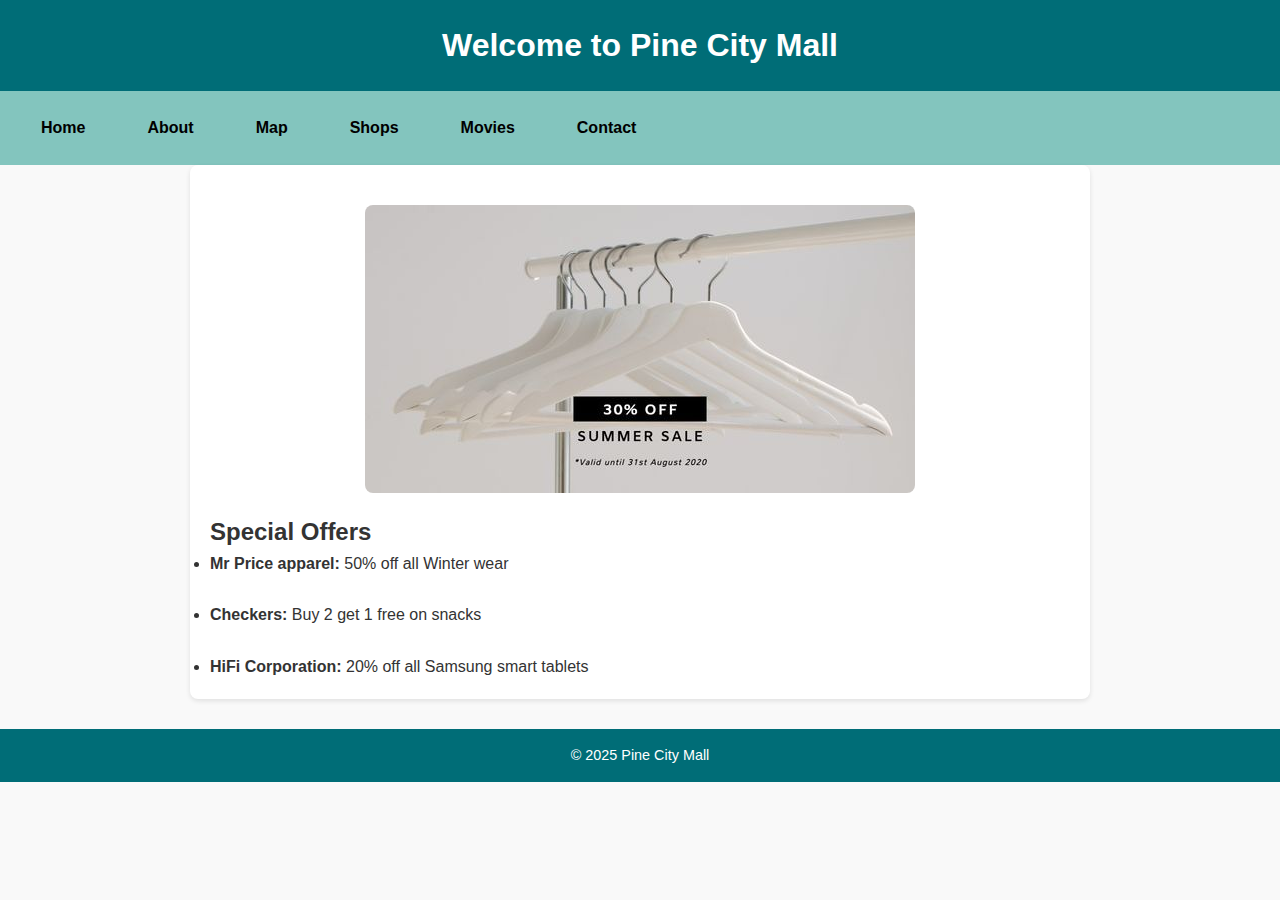
<file: index.html>
<!DOCTYPE html>
<html lang="en">
<head>
    <meta charset="UTF-8">
    <title>Pine City Mall - Home</title>
    <link rel="stylesheet" href="style.css">
</head>
<body>
    <header><h1>Welcome to Pine City Mall</h1></header>
    
    <nav>
        <a href="index.html">Home</a>
        <a href="about.html">About</a>
        <a href="map.html">Map</a>
        <a href="shops.html">Shops</a>
        <a href="movies.html">Movies</a>
        <a href="contact.html">Contact</a>
    </nav>
    
    <main>
        <div  id="main-menu-hanger-image">
            <img src="images/hangerforIndex.jpeg"/>
         </div>
        <h2>Special Offers</h2>
        <ul>
            <li><strong>Mr Price apparel:</strong> 50% off all Winter wear</li>
            <br>
            <li><strong>Checkers:</strong> Buy 2 get 1 free on snacks</li>
            <br>
            <li><strong>HiFi Corporation:</strong> 20% off all Samsung smart tablets</li>
        </ul>
    </main>
    <footer>&copy; 2025 Pine City Mall</footer>
</body>
</html>
</file>
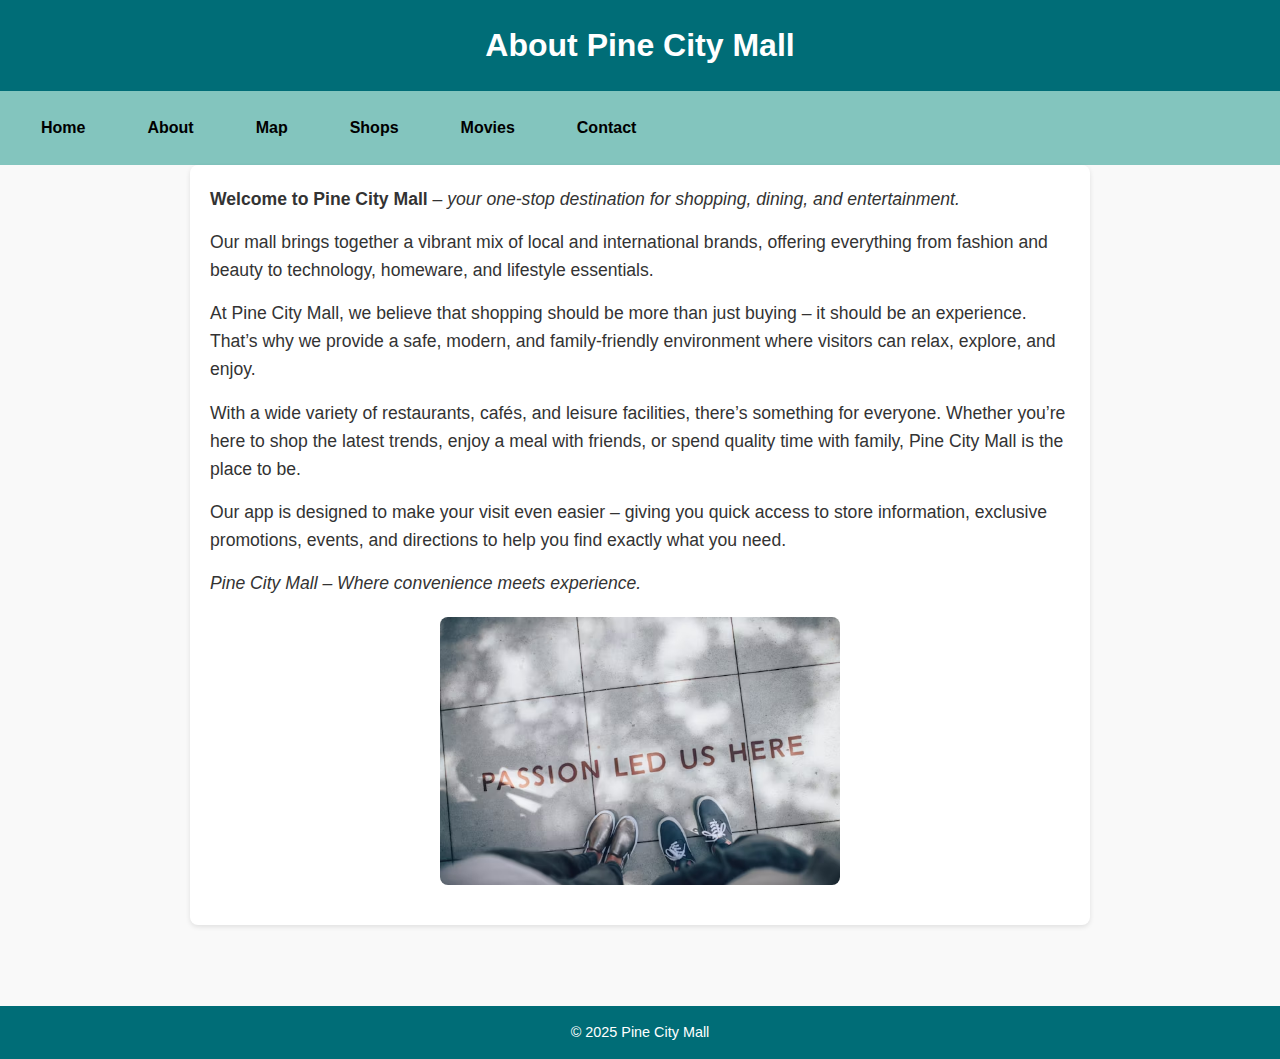
<file: about.html>
<!DOCTYPE html>
<html lang="en">
<head>
    <meta charset="UTF-8">
    <title>About Pine City Mall</title>
    <link rel="stylesheet" href="style.css">
</head>
<body>
    <header><h1>About Pine City Mall</h1></header>
    <nav>
        <a href="index.html">Home</a>
        <a href="about.html">About</a>
        <a href="map.html">Map</a>
        <a href="shops.html">Shops</a>
        <a href="movies.html">Movies</a>
        <a href="contact.html">Contact</a>
    </nav>
    <main>
        <p><b>Welcome to Pine City Mall</b> – <i>your one-stop destination for shopping, dining, and entertainment.</i></p>

        <p>Our mall brings together a vibrant mix of local and international brands, offering everything from fashion and beauty to technology, homeware, and lifestyle essentials.</p>

        <p>At Pine City Mall, we believe that shopping should be more than just buying – it should be an experience. That’s why we provide a safe, modern, and family-friendly environment where visitors can relax, explore, and enjoy.</p>

        <p>With a wide variety of restaurants, cafés, and leisure facilities, there’s something for everyone. Whether you’re here to shop the latest trends, enjoy a meal with friends, or spend quality time with family, Pine City Mall is the place to be.</p>

        <p>Our app is designed to make your visit even easier – giving you quick access to store information, exclusive promotions, events, and directions to help you find exactly what you need.</p>

        <p><em>Pine City Mall – Where convenience meets experience.</em></p>

        <img src="images/aboutUs.avif" alt="Mall interior" width="400">
    </main>
    <br><br>
    <footer>&copy; 2025 Pine City Mall</footer>
</body>
</html>
</file>
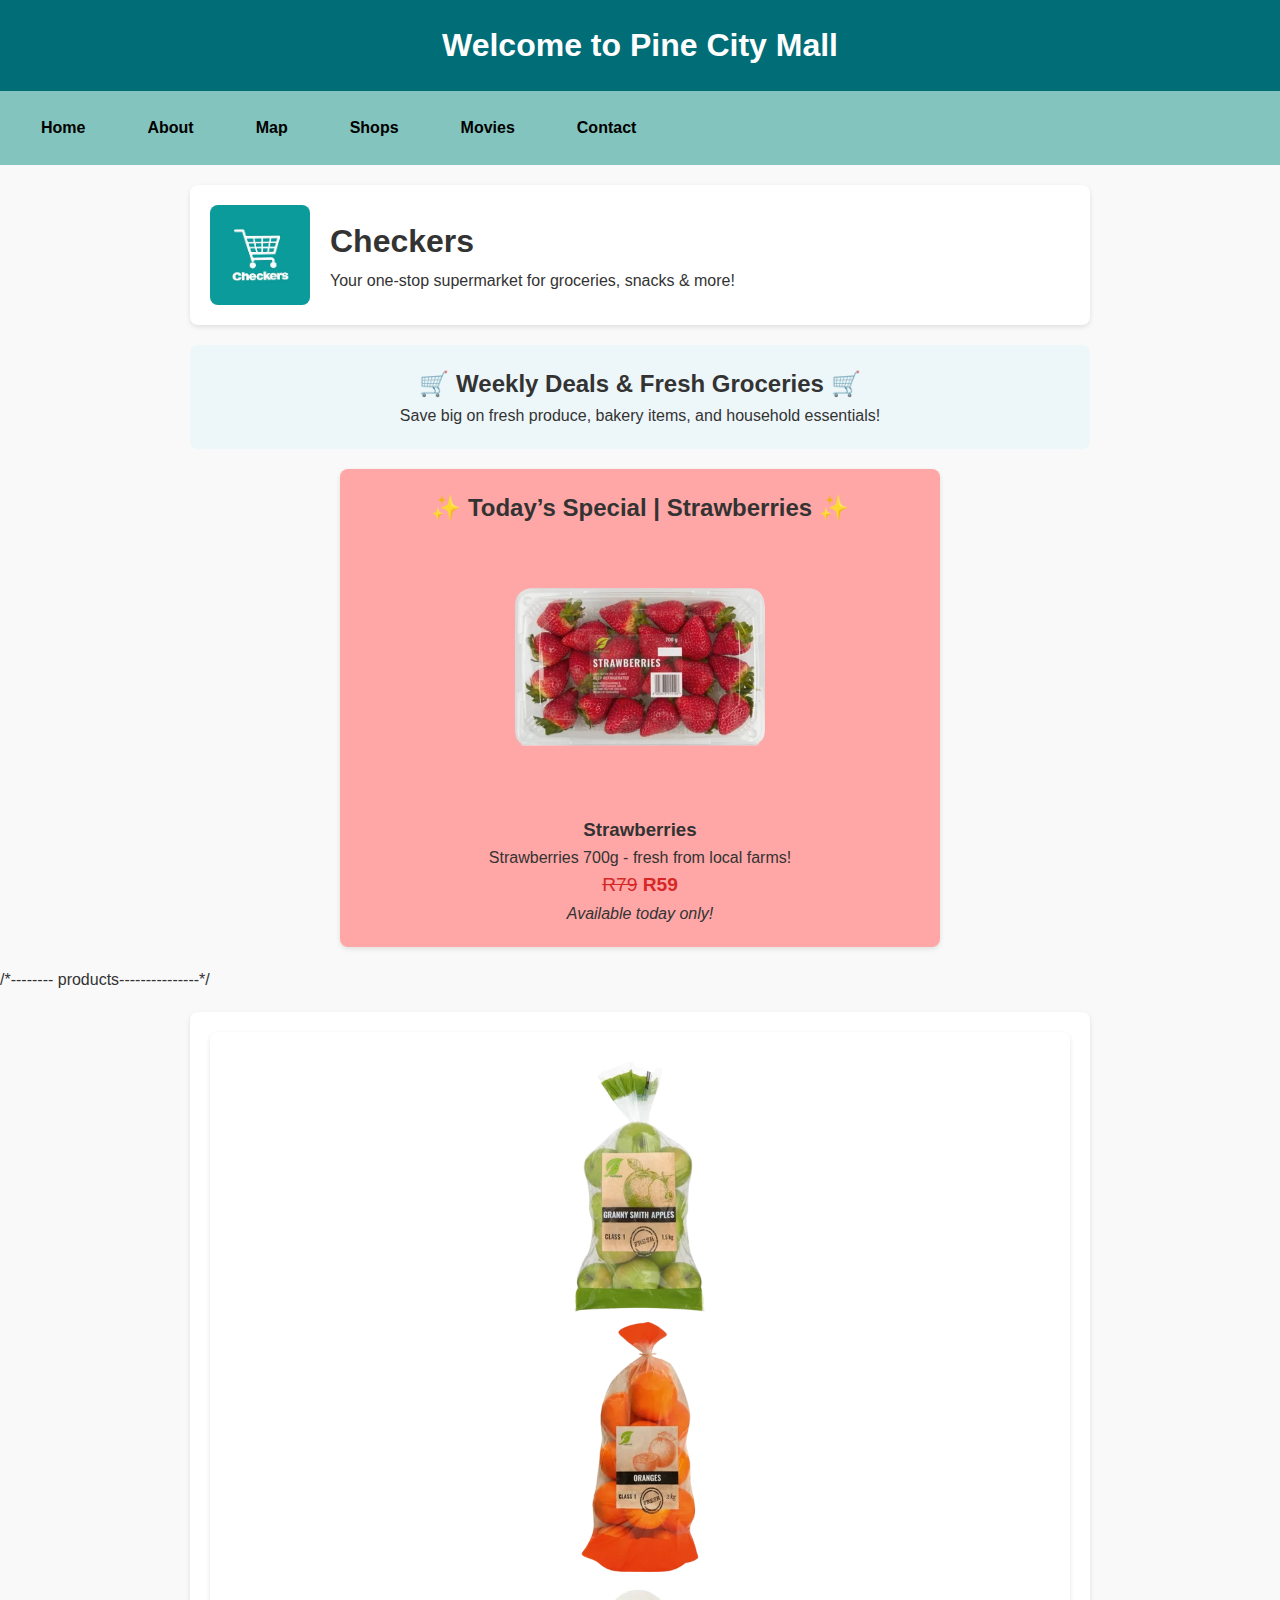
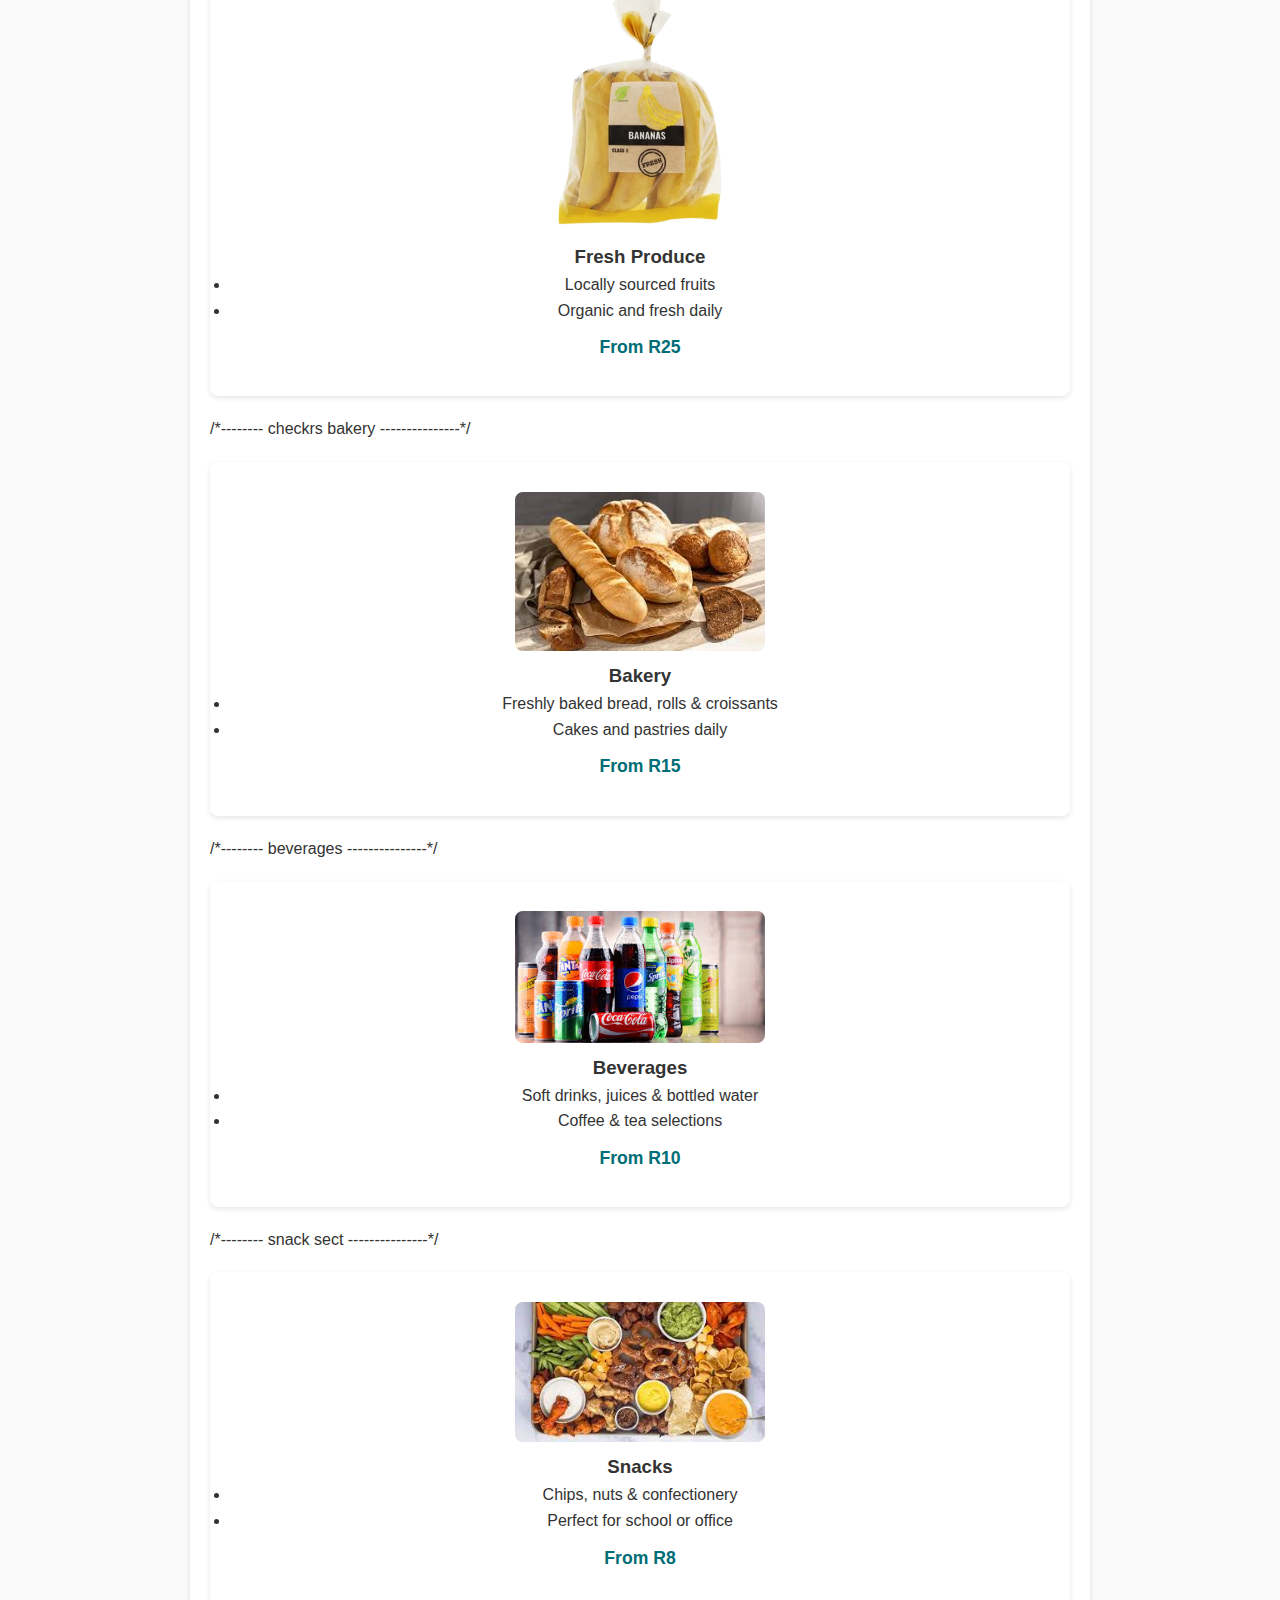
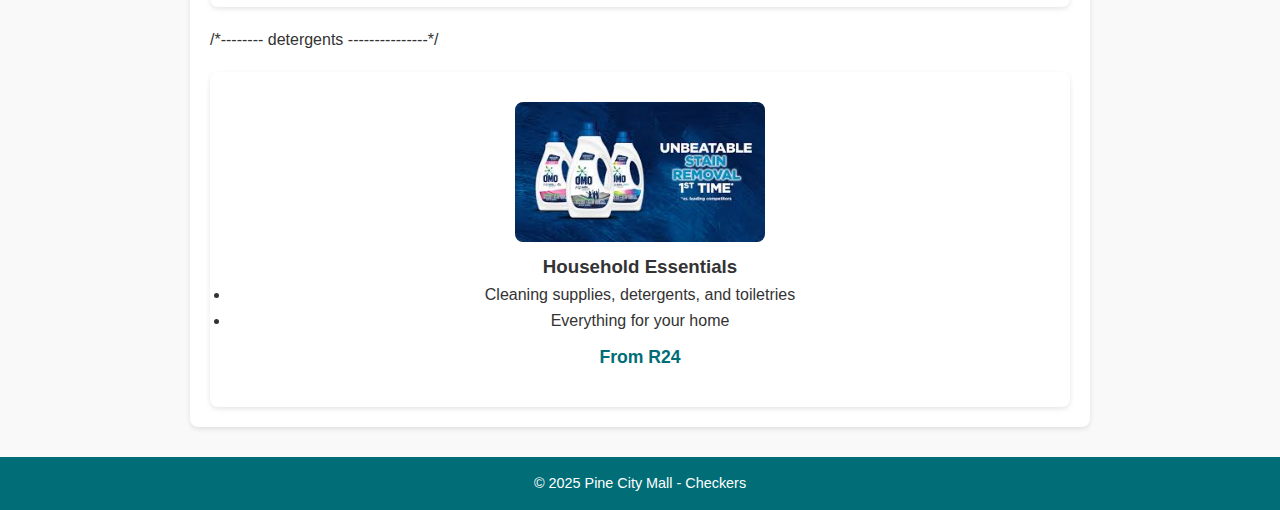
<file: checkers.html>
<!DOCTYPE html>
<html lang="en">
<head>
    <meta charset="UTF-8">
    <title>Checkers - Pine City Mall</title>
    <link rel="stylesheet" href="style.css">
</head>
<body>
    <header><h1>Welcome to Pine City Mall</h1></header>
        <nav>
            <a href="index.html">Home</a>
            <a href="about.html">About</a>
            <a href="map.html">Map</a>
            <a href="shops.html">Shops</a>
            <a href="movies.html">Movies</a>
            <a href="contact.html">Contact</a>
        </nav>

    <section class="store-header">
        <img src="images/checkersICON.jpeg" alt="Checkers Logo" class="logo">
        <div>
            <h1>Checkers</h1>
            <p>Your one-stop supermarket for groceries, snacks & more!</p>
        </div>
    </section>

    <section class="hero">
        <h2>🛒 Weekly Deals & Fresh Groceries 🛒</h2>
        <p>Save big on fresh produce, bakery items, and household essentials!</p>
    </section>

    <section class="special">
        <h2>✨ Today’s Special | Strawberries ✨</h2>
        <img src="images/strawberries79.99.webp" alt="Special Product-Strawberries">
        <h3>Strawberries </h3>
        <p>Strawberries 700g - fresh from local farms!</p>
        <p class="price"><del>R79</del> <strong>R59</strong></p>
        <p><em>Available today only!</em></p>
    </section>

    /*-------- products---------------*/
    <main class="products">
        
        <article class="product">
            <img src="images/apples.webp" alt="Apples">
            <img src="images/oranges.webp" alt="Oranges">
            <img src="images/bananas.webp" alt="Bananas">
            <h3>Fresh Produce</h3>
            <ul>
                <li>Locally sourced fruits</li>
                <li>Organic and fresh daily</li>
            </ul>
            <p class="price"><strong>From R25</strong></p>
        </article>

        /*-------- checkrs bakery ---------------*/
        <article class="product">
            <img src="images/bakeryMain.jpeg" alt="Bakery Items">
            <h3>Bakery</h3>
            <ul>
                <li>Freshly baked bread, rolls & croissants</li>
                <li>Cakes and pastries daily</li>
            </ul>
            <p class="price"><strong>From R15</strong></p>
        </article>

        /*-------- beverages ---------------*/
        <article class="product">
            <img src="images/beverages.jpeg" alt="Drinks & Beverages">
            <h3>Beverages</h3>
            <ul>
                <li>Soft drinks, juices & bottled water</li>
                <li>Coffee & tea selections</li>
            </ul>
            <p class="price"><strong>From R10</strong></p>
        </article>

        /*-------- snack sect ---------------*/
        <article class="product">
            <img src="images/snacks.jpeg" alt="Snack Items">
            <h3>Snacks</h3>
            <ul>
                <li>Chips, nuts & confectionery</li>
                <li>Perfect for school or office</li>
            </ul>
            <p class="price"><strong>From R8</strong></p>
        </article>

        /*-------- detergents ---------------*/
        <article class="product">
            <img src="images/detergents.jpeg" alt="Household Essentials">
            <h3>Household Essentials</h3>
            <ul>
                <li>Cleaning supplies, detergents, and toiletries</li>
                <li>Everything for your home</li>
            </ul>
            <p class="price"><strong>From R24</strong></p>
        </article>
    </main>

    <footer>&copy; 2025 Pine City Mall - Checkers</footer>
</body>
</html>
</file>
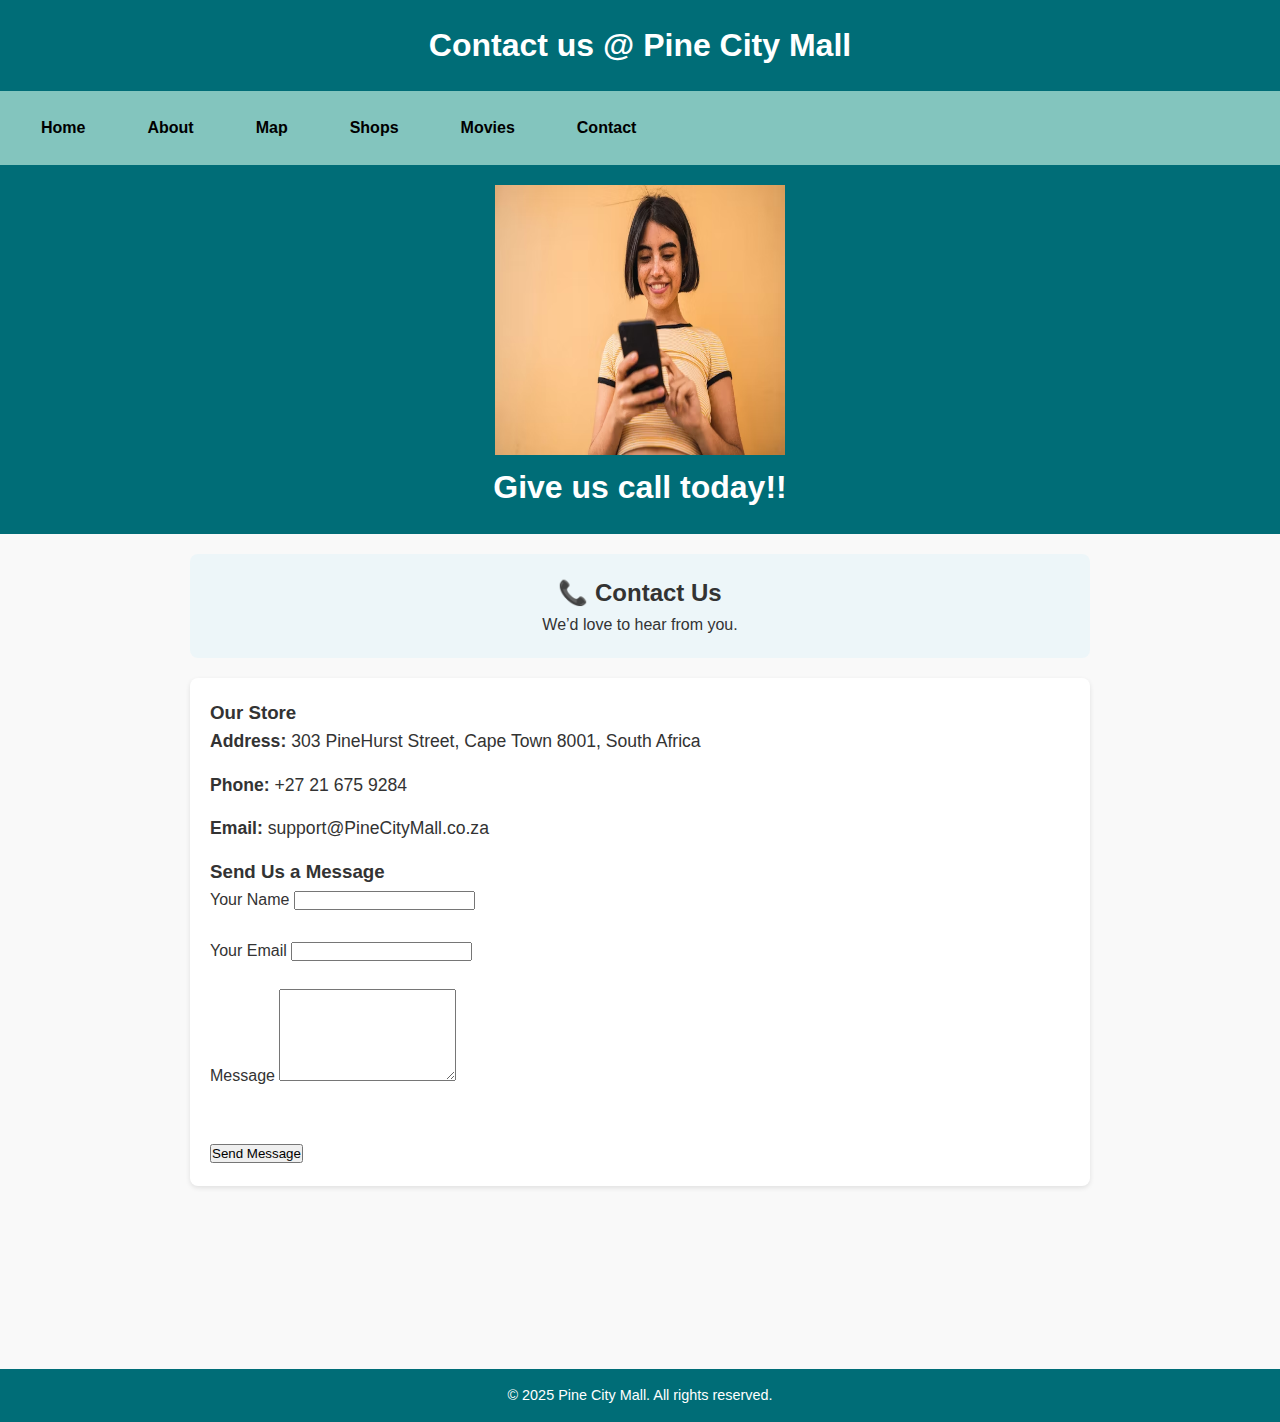
<file: contact.html>
<!DOCTYPE html>
<html lang="en">
<head>
    <meta charset="UTF-8">
    <title>Pine City Mall - Contact us</title>
    <link rel="stylesheet" href="style.css">
</head>
<body>
    <header><h1>Contact us @ Pine City Mall</h1></header>
    
    <nav>
        <a href="index.html">Home</a>
        <a href="about.html">About</a>
        <a href="map.html">Map</a>
        <a href="shops.html">Shops</a>
        <a href="movies.html">Movies</a>
        <a href="contact.html">Contact</a>
    </nav>
        

  <header>
    
    <img src="images/contactUsImage.avif" alt="Contact Icon" class="logo" style="width:290px; height:270px;">
    <div>
      <h1>Give us  call today!!</h1>
    </div>
    
  </header>

  <section class="hero">
    <h2>📞 Contact Us</h2>
    <p>We’d love to hear from you.</p>
  </section>

  <main class="contact-container">
    
    <div class="contact-details">
      <h3>Our Store</h3>
      <p><strong>Address:</strong> 303 PineHurst Street, Cape Town 8001, South Africa</p>
      <p><strong>Phone:</strong> +27 21 675 9284</p>
      <p><strong>Email:</strong> support@PineCityMall.co.za</p>
    </div>

    
    <div class="contact-form">
      <h3>Send Us a Message</h3>
        <form>
        <label for="name">Your Name</label>
        <input type="text" id="name" name="name" required>
            <br>
            <br>
        
        <label for="email">Your Email</label>
        <input type="email" id="email" name="email" required>
            <br>
            <br>
        
        <label for="message">Message</label>
        <textarea id="message" name="message" rows="6" required></textarea>
            <br>
            <br>
            <br>
        
        <button type="submit">Send Message</button>
      </form>
    </div>
  </main>
    <br>
    <br>
    <br>
    <br>
    <br>
    <br>
    

  <!-- Footer -->
  <footer>
    <p>&copy; 2025 Pine City Mall. All rights reserved.</p>
  </footer>
</body>
</html>
</file>
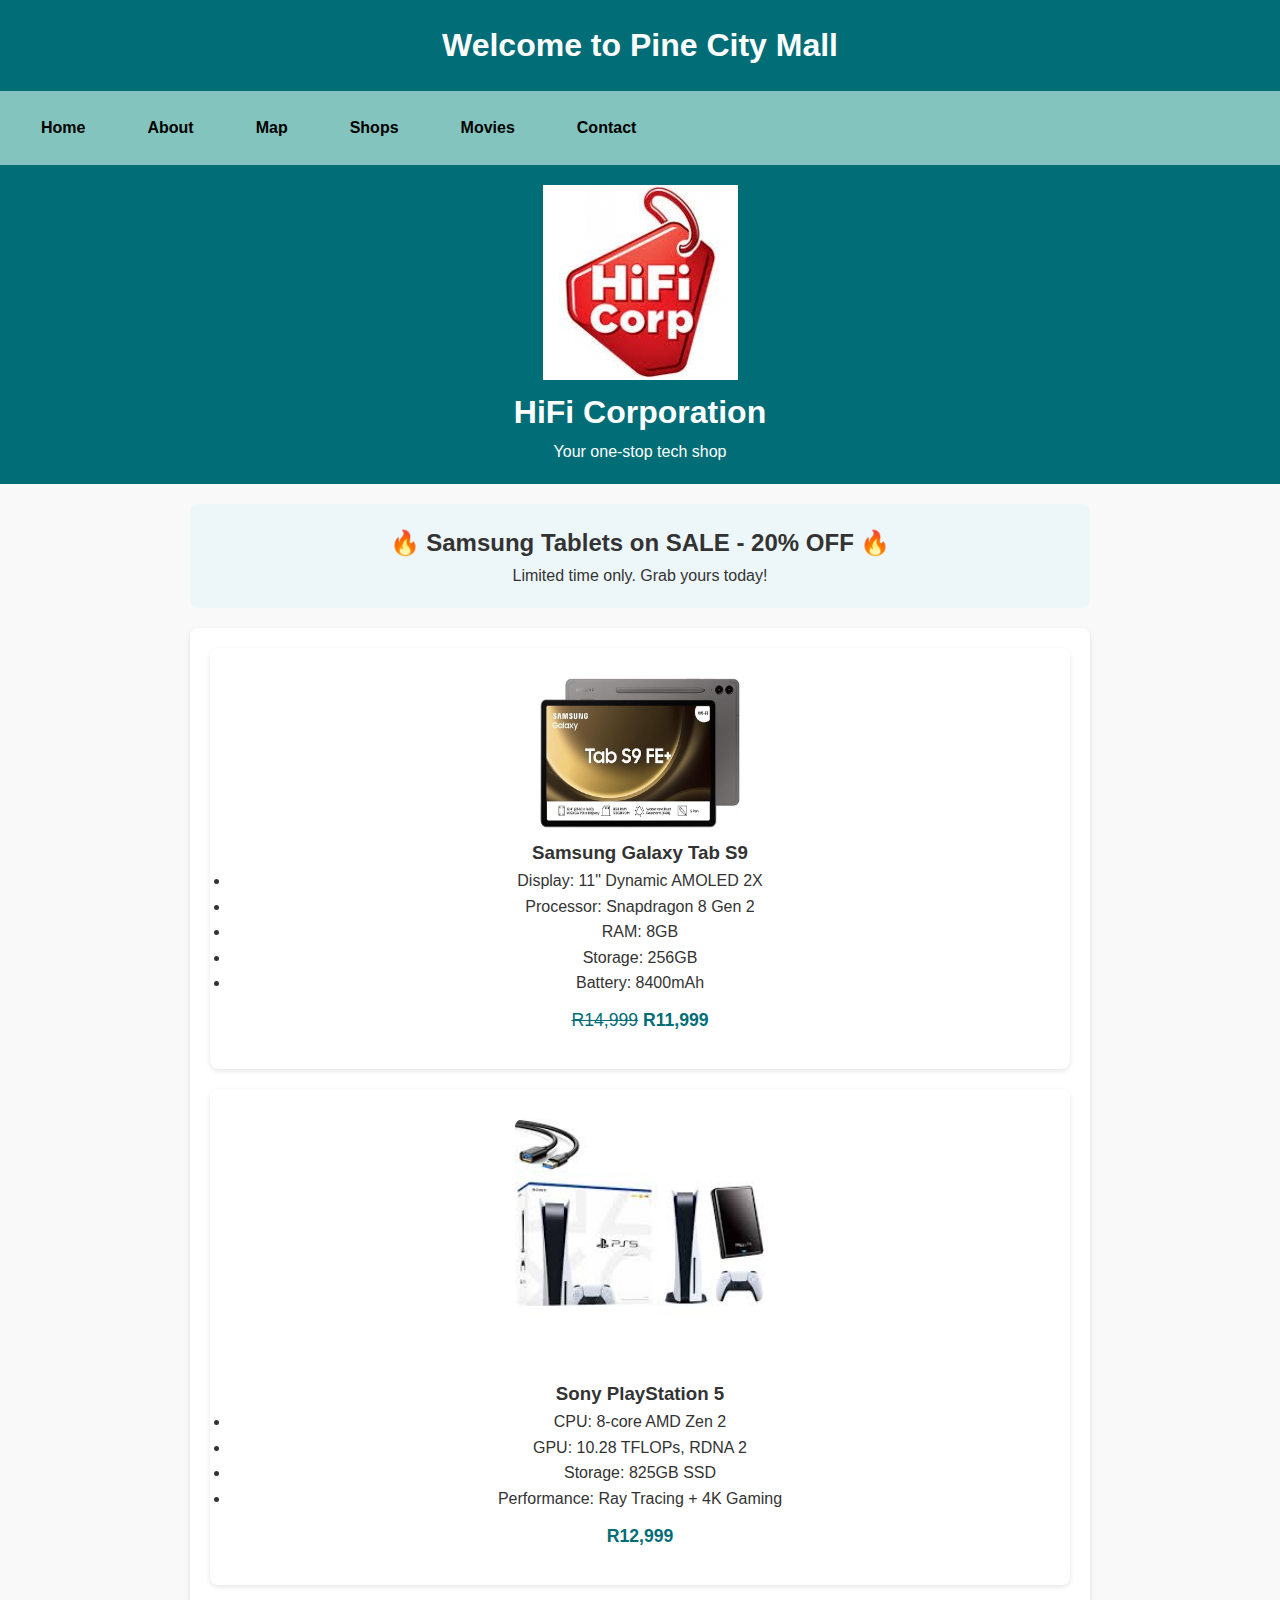
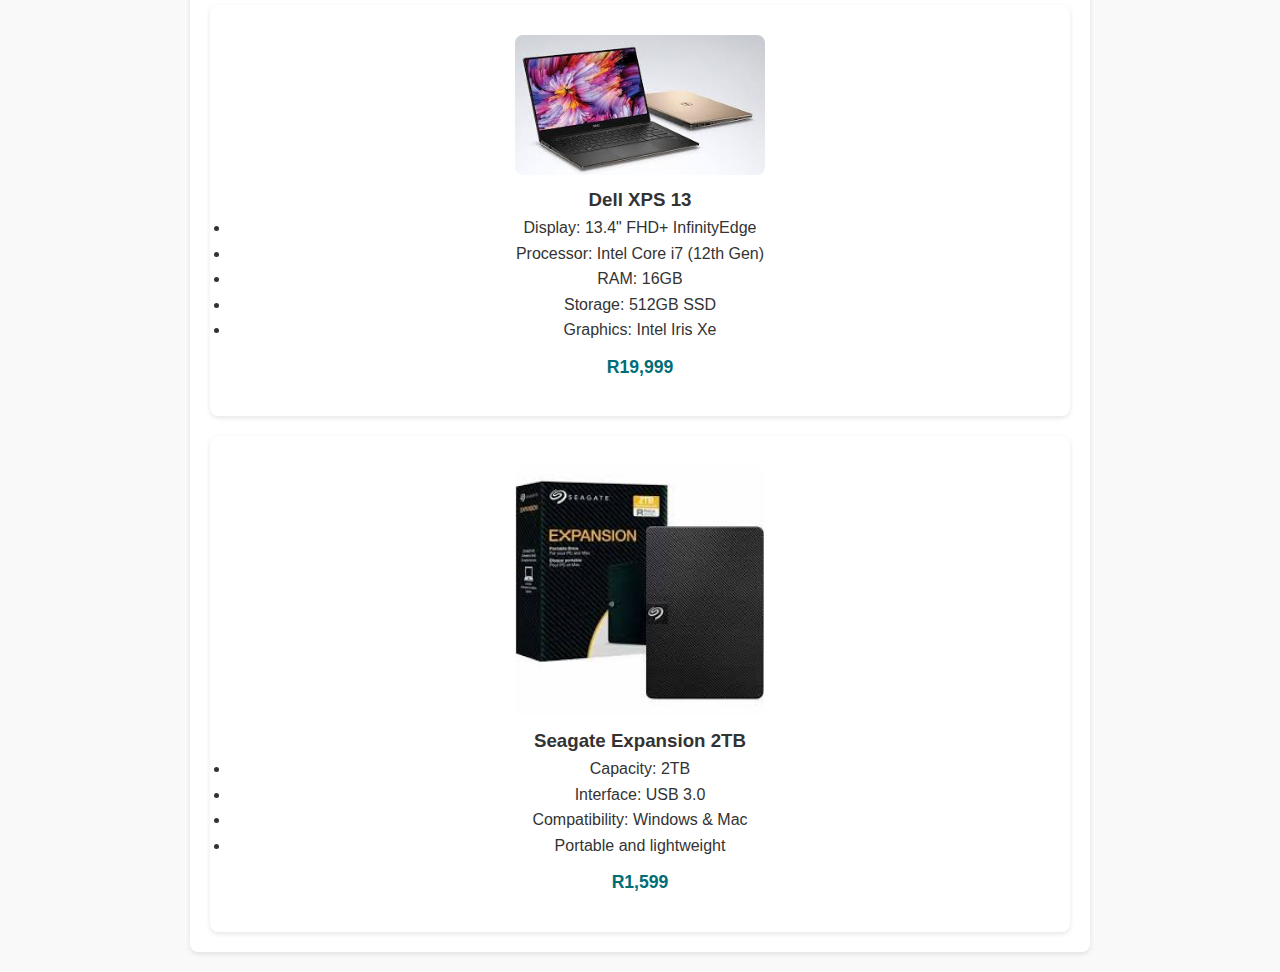
<file: hificorp.html>
<!DOCTYPE html>
<html lang="en">
<head>
    <meta charset="UTF-8">
    <title>Pine City Mall - Home</title>
    <link rel="stylesheet" href="style.css">
</head>
<body>
    <header><h1>Welcome to Pine City Mall</h1></header>
    
    <nav>
        <a href="index.html">Home</a>
        <a href="about.html">About</a>
        <a href="map.html">Map</a>
        <a href="shops.html">Shops</a>
        <a href="movies.html">Movies</a>
        <a href="contact.html">Contact</a>
    </nav>

  <header>
  <img src="images/hificorpICON.jpeg" alt="HiFi Corporation Logo" class="logo">
    <div>
      <h1>HiFi Corporation</h1>
      <p>Your one-stop tech shop</p>
    </div>
  </header>

  <section class="hero">
    <h2>🔥 Samsung Tablets on SALE - 20% OFF 🔥</h2>
    <p>Limited time only. Grab yours today!</p>
  </section>

  <main class="products">
    
    <article class="product">
      
      <img src="images/samsungTabS9.jpg" alt="Samsung Tablet Image" style="width:200px; height:150px;">
      <h3>Samsung Galaxy Tab S9</h3>
      <ul>
        <li>Display: 11" Dynamic AMOLED 2X</li>
        <li>Processor: Snapdragon 8 Gen 2</li>
        <li>RAM: 8GB</li>
        <li>Storage: 256GB</li>
        <li>Battery: 8400mAh</li>
      </ul>
      <p class="price"><del>R14,999</del> <strong>R11,999</strong></p>
    </article>

    
    <article class="product">
      
      <img src="images/playstation.jpeg" alt="PlayStation 5 Image" style="width:250px; height:250px;">
      <h3>Sony PlayStation 5</h3>
      <ul>
        <li>CPU: 8-core AMD Zen 2</li>
        <li>GPU: 10.28 TFLOPs, RDNA 2</li>
        <li>Storage: 825GB SSD</li>
        <li>Performance: Ray Tracing + 4K Gaming</li>
      </ul>
      <p class="price"><strong>R12,999</strong></p>
    </article>

    
    <article class="product">
      
      <img src="images/laptopDell.jpeg" alt="Laptop Image">
      <h3>Dell XPS 13</h3>
      <ul>
        <li>Display: 13.4" FHD+ InfinityEdge</li>
        <li>Processor: Intel Core i7 (12th Gen)</li>
        <li>RAM: 16GB</li>
        <li>Storage: 512GB SSD</li>
        <li>Graphics: Intel Iris Xe</li>
      </ul>
      <p class="price"><strong>R19,999</strong></p>
    </article>

    <article class="product">
      <img src="images/harddrive.jpeg" alt="External Hard Drive Image">
      <h3>Seagate Expansion 2TB</h3>
      <ul>
        <li>Capacity: 2TB</li>
        <li>Interface: USB 3.0</li>
        <li>Compatibility: Windows & Mac</li>
        <li>Portable and lightweight</li>
      </ul>
      <p class="price"><strong>R1,599</strong></p>
    </article>
  </main>
</body>
</html>
</file>
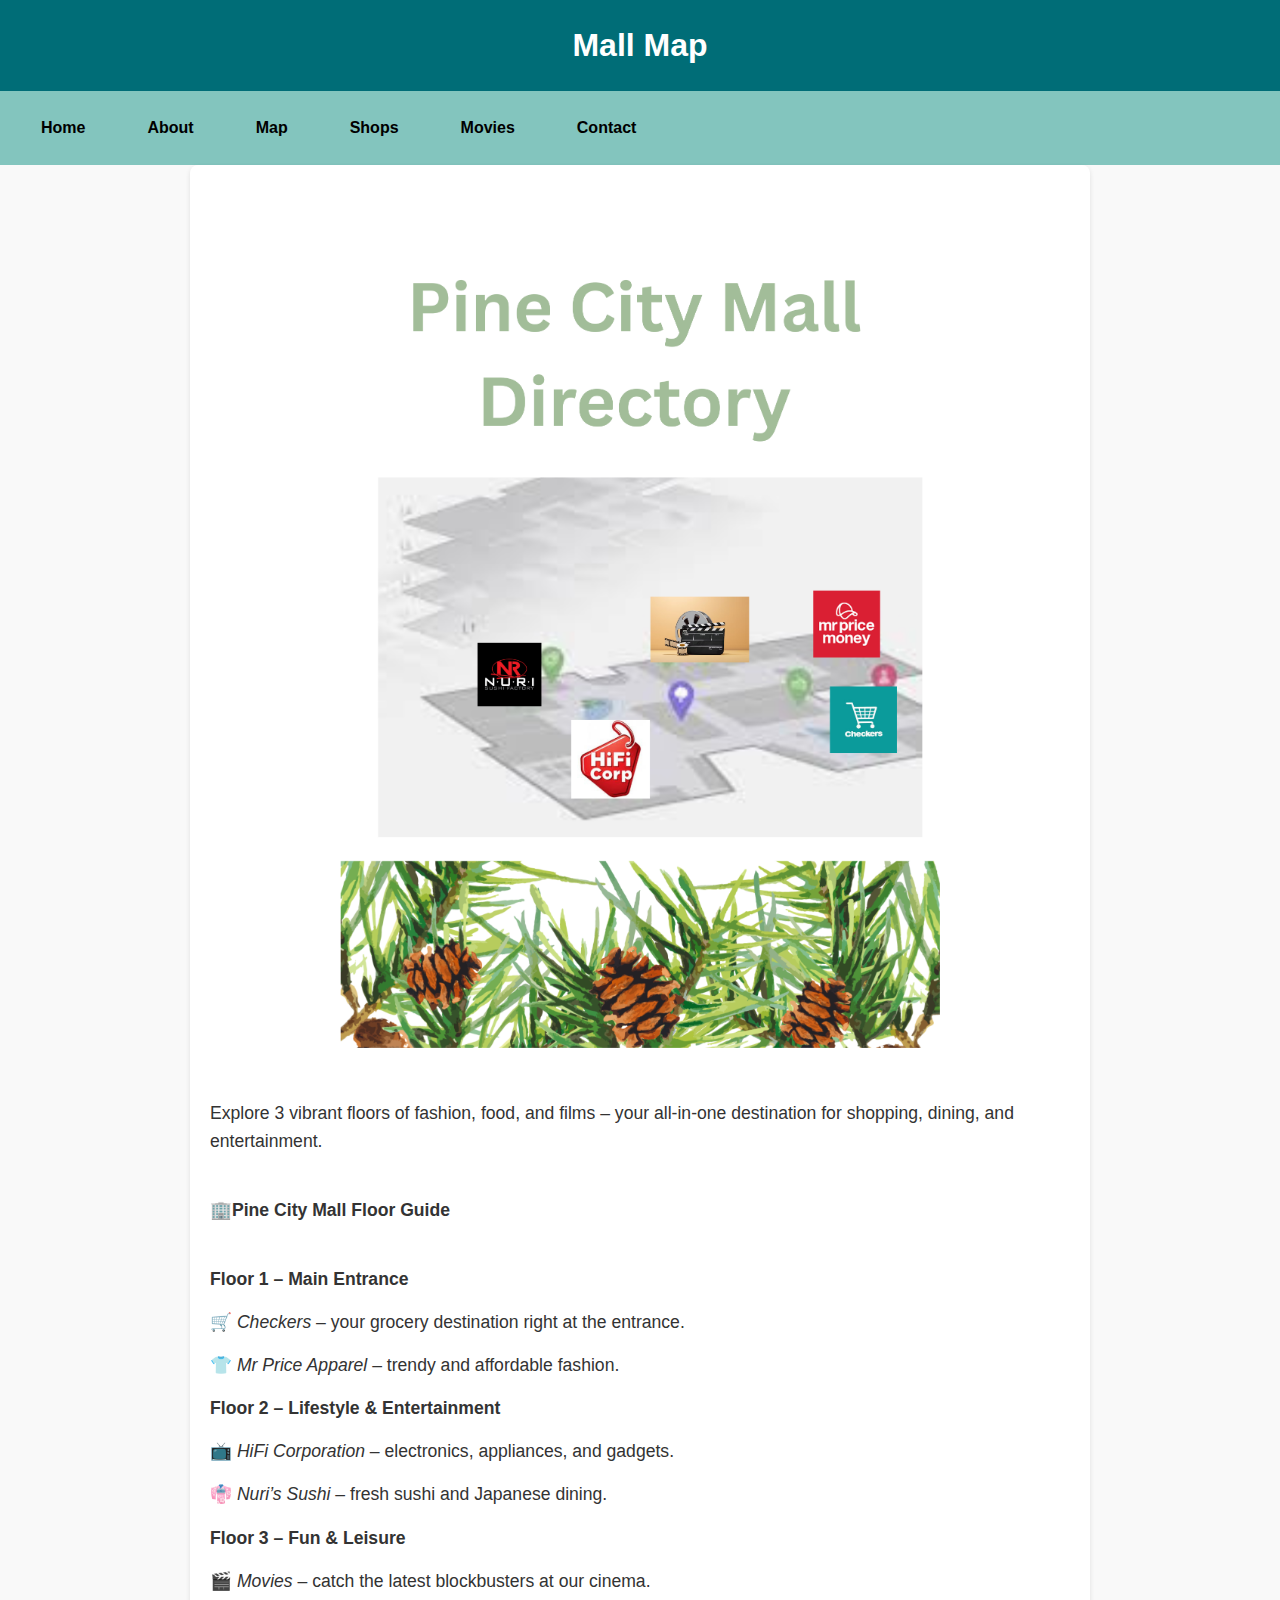
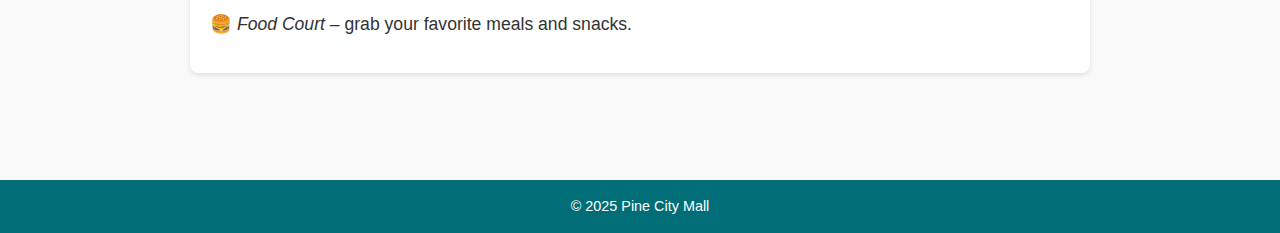
<file: map.html>
<!DOCTYPE html>
<html lang="en">
<head>
    <meta charset="UTF-8">
    <title>Mall Map</title>
    <link rel="stylesheet" href="style.css">
</head>
<body>
    <header><h1>Mall Map</h1></header>
    <nav>
        <a href="index.html">Home</a>
        <a href="about.html">About</a>
        <a href="map.html">Map</a>
        <a href="shops.html">Shops</a>
        <a href="movies.html">Movies</a>
        <a href="contact.html">Contact</a>
    </nav>
    <main>
        <img src="images/Pine%20City%20Mall%20Directory.png" alt="Mall Layout" width="600">
        <br>
        <p>Explore 3 vibrant floors of fashion, food, and films – your all-in-one destination for shopping, dining, and entertainment.</p>
    <br>
    <p>🏢<strong>Pine City Mall Floor Guide</strong></p>
    <br>
        <p><strong>Floor 1 – Main Entrance</strong></p>

        <p>🛒 <i>Checkers</i> – your grocery destination right at the entrance.</p>

        <p>👕 <i>Mr Price Apparel</i> – trendy and affordable fashion.</p>

        <p><strong>Floor 2 – Lifestyle & Entertainment</strong></p>

        <p>📺 <i>HiFi Corporation</i> – electronics, appliances, and gadgets.</p>

        <p>👘 <i>Nuri’s Sushi</i> – fresh sushi and Japanese dining.</p>

        <p><strong>Floor 3 – Fun & Leisure</strong></p>

        <p>🎬 <i>Movies</i> – catch the latest blockbusters at our cinema.</p>

        <p>🍔 <i>Food Court</i> – grab your favorite meals and snacks.</p>
    
    </main>
    <br>
    <br>
    <br>
    <footer>&copy; 2025 Pine City Mall</footer>
</body>
</html>
</file>
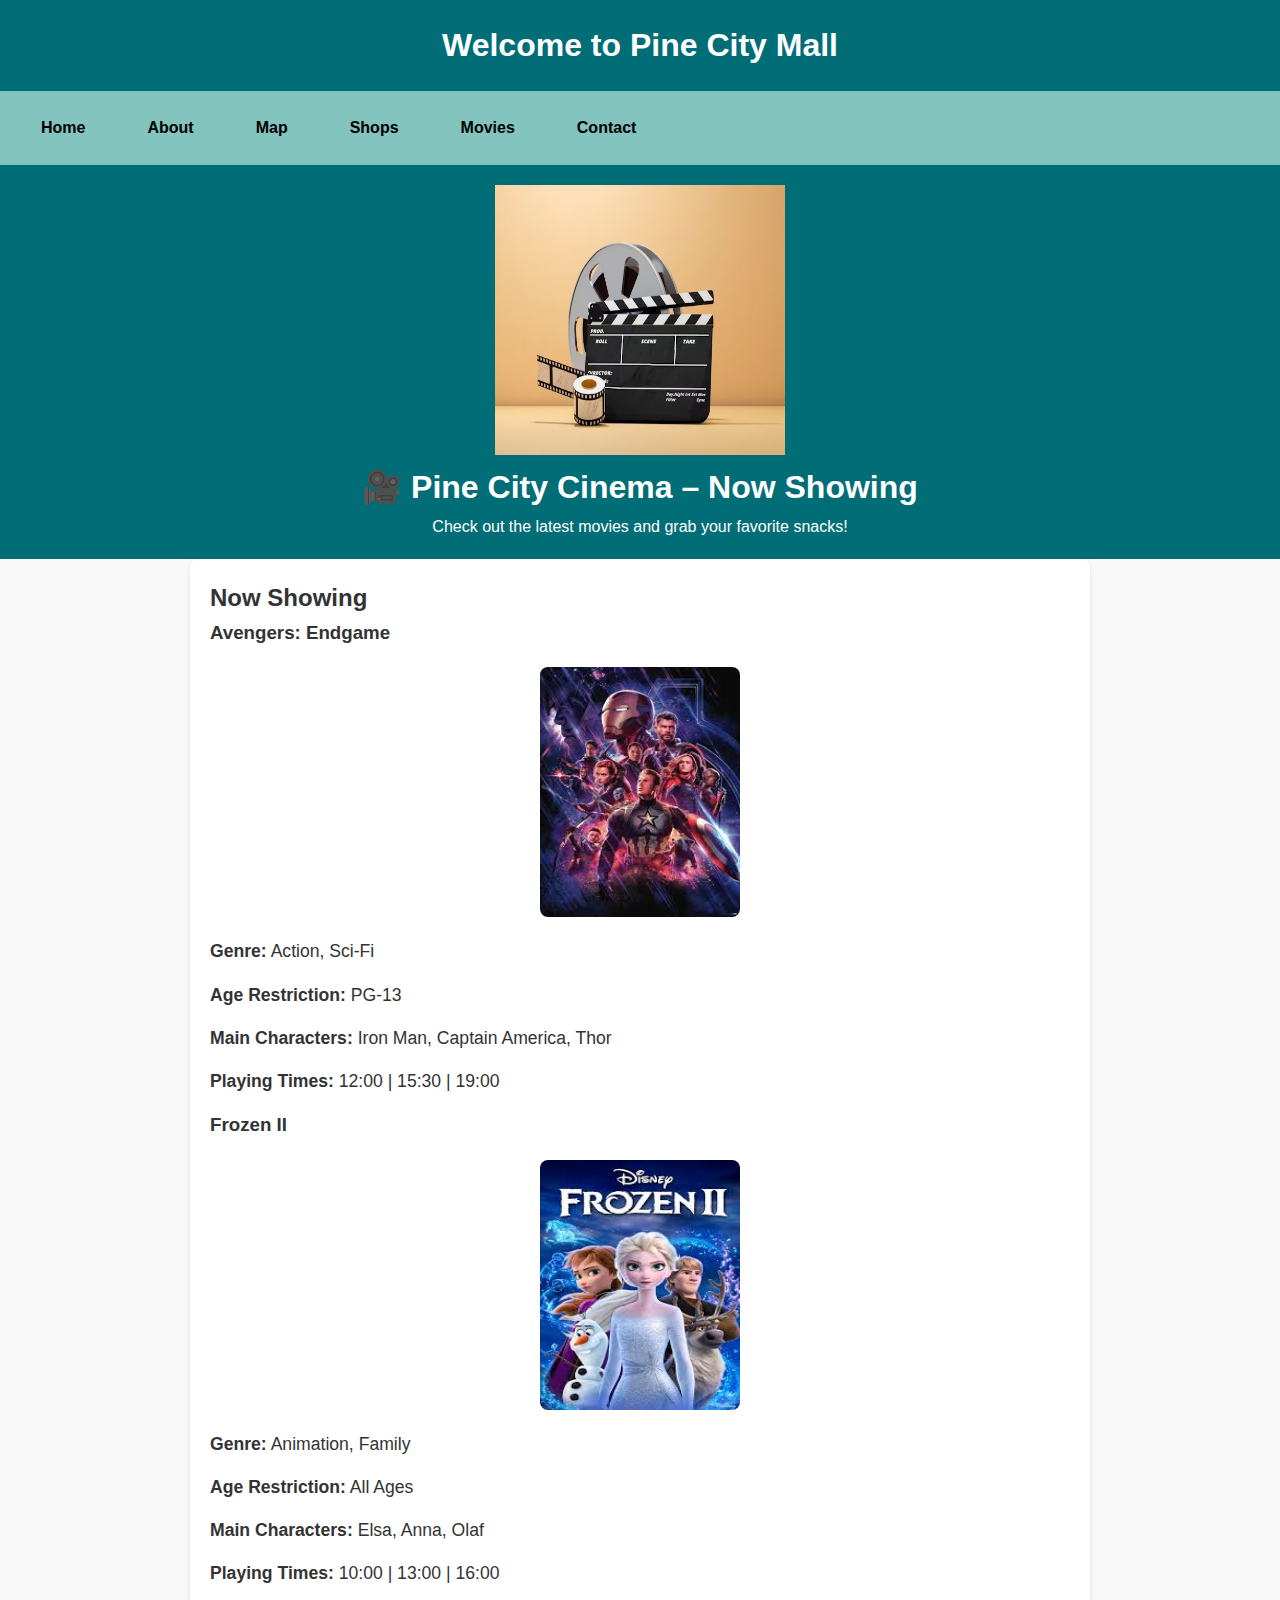
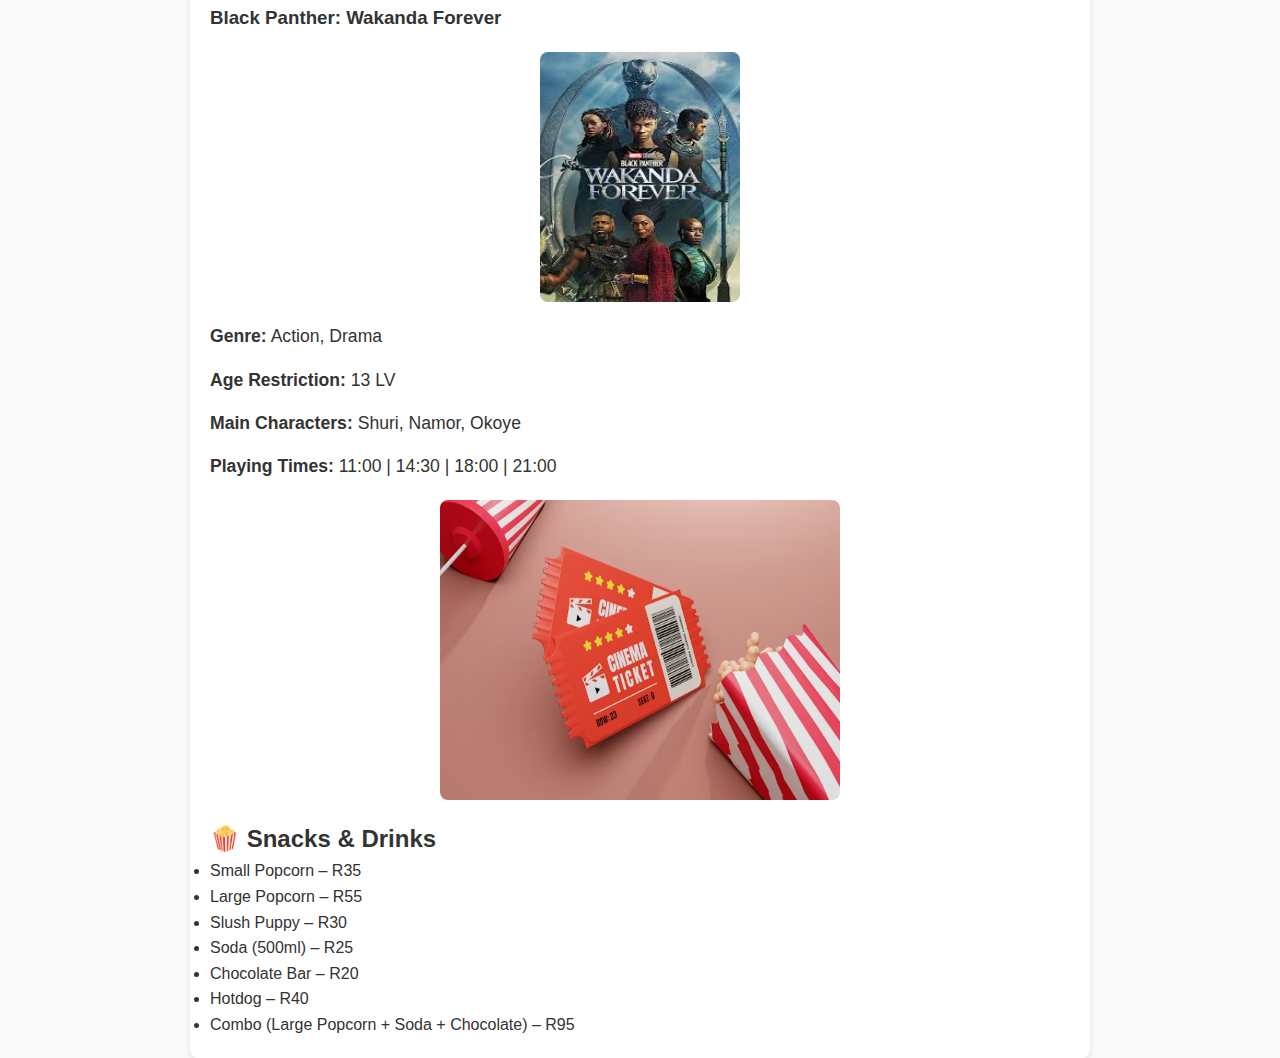
<file: movies.html>
<!DOCTYPE html>
<html lang="en">
<head>
    <meta charset="UTF-8">
    <title>Pine City Mall - Movies</title>
    <link rel="stylesheet" href="style.css">
</head>
<body>
    <header><h1>Welcome to Pine City Mall</h1></header>
    
    <nav>
        <a href="index.html">Home</a>
        <a href="about.html">About</a>
        <a href="map.html">Map</a>
        <a href="shops.html">Shops</a>
        <a href="movies.html">Movies</a>
        <a href="contact.html">Contact</a>
    </nav>
        

  <header>
      <img src="images/cinemaLOGO.avif" alt="Cinema Icon" class="logo" style="width:290px; height:270px;">
    <h1>🎥 Pine City Cinema – Now Showing</h1>
    <p>Check out the latest movies and grab your favorite snacks!</p>
  </header>

  <main>
    
    <section class="movies">
      <h2>Now Showing</h2>

      <article class="movie">
        <h3>Avengers: Endgame</h3>
          <div>
            <img src="images/Endgame.jpeg" alt="Avengers: Endgame Icon" style="width:200px; height:250px;">
          </div>
        <p><strong>Genre:</strong> Action, Sci-Fi</p>
        <p><strong>Age Restriction:</strong> PG-13</p>
        <p><strong>Main Characters:</strong> Iron Man, Captain America, Thor</p>
        <p><strong>Playing Times:</strong> 12:00 | 15:30 | 19:00</p>
      </article>

      <article class="movie">
        <h3>Frozen II</h3>
          <div>
            <img src="images/frozen2.jpeg" alt="frozen2 Icon" style="width:200px; height:250px;">
          </div>
        <p><strong>Genre:</strong> Animation, Family</p>
        <p><strong>Age Restriction:</strong> All Ages</p>
        <p><strong>Main Characters:</strong> Elsa, Anna, Olaf</p>
        <p><strong>Playing Times:</strong> 10:00 | 13:00 | 16:00</p>
      </article>

      <article class="movie">
        <h3>Black Panther: Wakanda Forever</h3>
          <div>
            <img src="images/wakandaforever.jpeg" alt="wakanda Icon" style="width:200px; height:250px;">
          </div>
        <p><strong>Genre:</strong> Action, Drama</p>
        <p><strong>Age Restriction:</strong> 13 LV</p>
        <p><strong>Main Characters:</strong> Shuri, Namor, Okoye</p>
        <p><strong>Playing Times:</strong> 11:00 | 14:30 | 18:00 | 21:00</p>
      </article>
    </section>

      <div>
        <img src="images/CinemaIcon.avif" alt="SterKinekor Icon" style="width:400px; height:300px;">
      </div>
    
    <section class="snacks">
      <h2>🍿 Snacks & Drinks</h2>
      <ul>
        <li>Small Popcorn – R35</li>
        <li>Large Popcorn – R55</li>
        <li>Slush Puppy – R30</li>
        <li>Soda (500ml) – R25</li>
        <li>Chocolate Bar – R20</li>
        <li>Hotdog – R40</li>
        <li>Combo (Large Popcorn + Soda + Chocolate) – R95</li>
      </ul>
    </section>
  </main>

    </body>
</html>
</file>
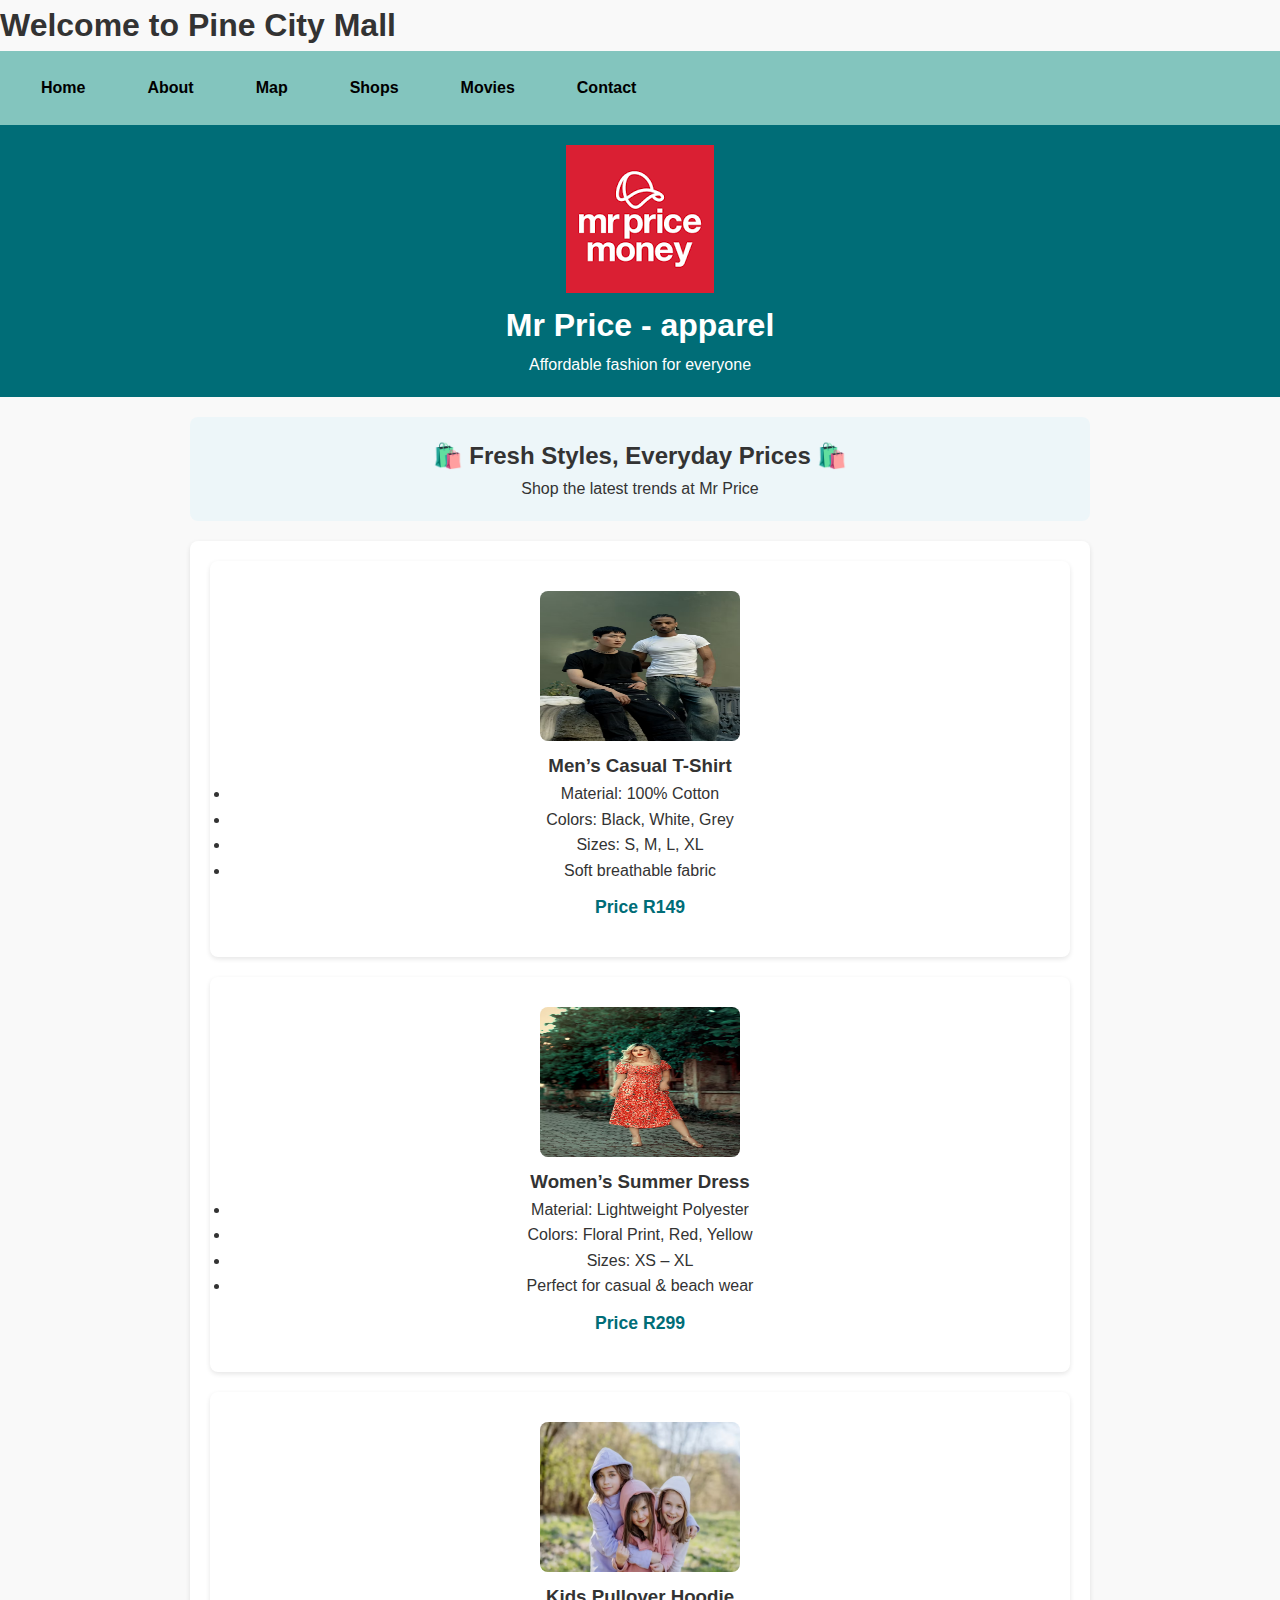
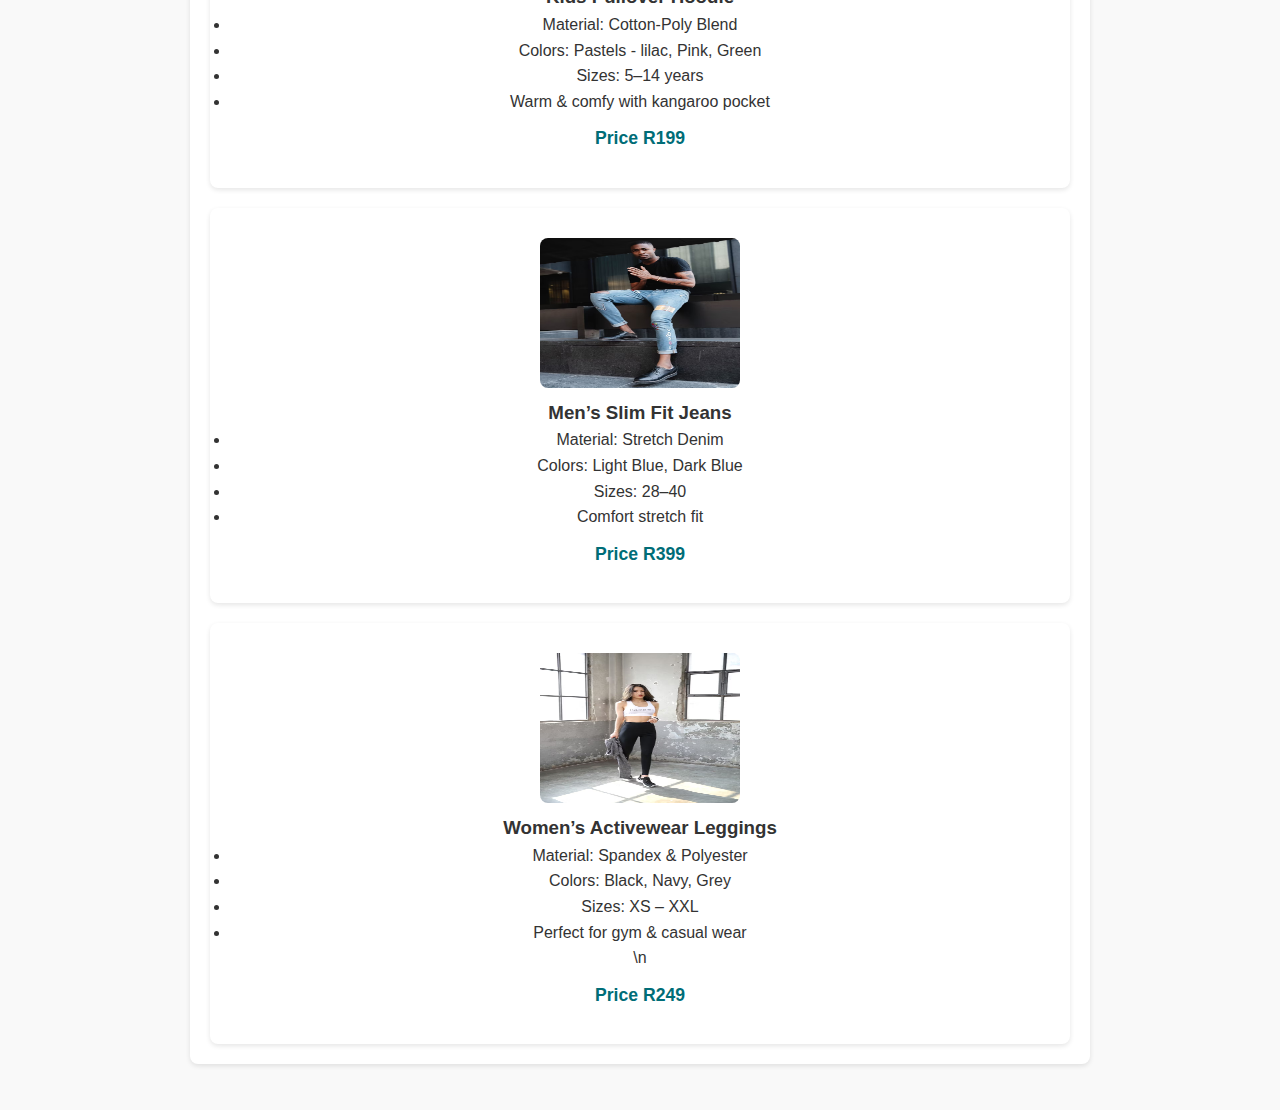
<file: mrp.html>
<!DOCTYPE html>
<html lang="en">
<head>
    <meta charset="UTF-8">
    <title>Pine City Mall | Mr Price</title>
    <link rel="stylesheet" href="style.css">
</head>
<body>
    <h1>Welcome to Pine City Mall</h1>
    
    <nav>
        <a href="index.html">Home</a>
        <a href="about.html">About</a>
        <a href="map.html">Map</a>
        <a href="shops.html">Shops</a>
        <a href="movies.html">Movies</a>
        <a href="contact.html">Contact</a>
    </nav>

      <header>
            <img src="images/mrpICON.png" alt="Mr Price Logo" class="logo">
              <div>
                <h1>Mr Price - apparel</h1>
                 <p>Affordable fashion for everyone</p>
              </div>
      </header>

  <section class="hero">
    <h2>🛍️ Fresh Styles, Everyday Prices 🛍️</h2>
    <p>Shop the latest trends at Mr Price</p>
  </section>

  <main class="products">
    
    <article class="product">
      <img src="images/mrpTshirt.avif" alt="Men's Casual T-Shirt" style="width:200px; height:150px;">
      <h3>Men’s Casual T-Shirt</h3>
      <ul>
        <li>Material: 100% Cotton</li>
        <li>Colors: Black, White, Grey</li>
        <li>Sizes: S, M, L, XL</li>
        <li>Soft breathable fabric</li>
      </ul>
      <p class="price"><strong>Price R149</strong></p>
    </article>

    <article class="product">
      <img src="images/mrp%20floral%20dress.avif" alt="Women's Summer Dress" style="width:200px; height:150px;">
      <h3>Women’s Summer Dress</h3>
      <ul>
        <li>Material: Lightweight Polyester</li>
        <li>Colors: Floral Print, Red, Yellow</li>
        <li>Sizes: XS – XL</li>
        <li>Perfect for casual & beach wear</li>
      </ul>
      <p class="price"><strong>Price R299</strong></p>
    </article>

    <article class="product">
      <img src="images/mrpHoodies.avif" alt="Kids Hoodie" style="width:200px; height:150px;">
      <h3>Kids Pullover Hoodie</h3>
      <ul>
        <li>Material: Cotton-Poly Blend</li>
        <li>Colors: Pastels - lilac, Pink, Green</li>
        <li>Sizes: 5–14 years</li>
        <li>Warm & comfy with kangaroo pocket</li>
      </ul>
      <p class="price"><strong>Price R199</strong></p>
    </article>

    <article class="product">
      <img src="images/mrpDenims.avif" alt="Men's Denim Jeans" style="width:200px; height:150px;">
      <h3>Men’s Slim Fit Jeans</h3>
      <ul>
        <li>Material: Stretch Denim</li>
        <li>Colors: Light Blue, Dark Blue</li>
        <li>Sizes: 28–40</li>
        <li>Comfort stretch fit</li>
      </ul>
      <p class="price"><strong>Price R399</strong></p>
    </article>

    <article class="product">
      <img src="images/mrpLeggings.avif" alt="Women's Leggings" style="width:200px; height:150px;">
      <h3>Women’s Activewear Leggings</h3>
      <ul>
        <li>Material: Spandex & Polyester</li>
        <li>Colors: Black, Navy, Grey</li>
        <li>Sizes: XS – XXL</li>
        <li>Perfect for gym & casual wear</li>\n      </ul>
      <p class="price"><strong>Price R249</strong></p>
    </article>
  </main>
    <br>
</body>
</html>
</file>
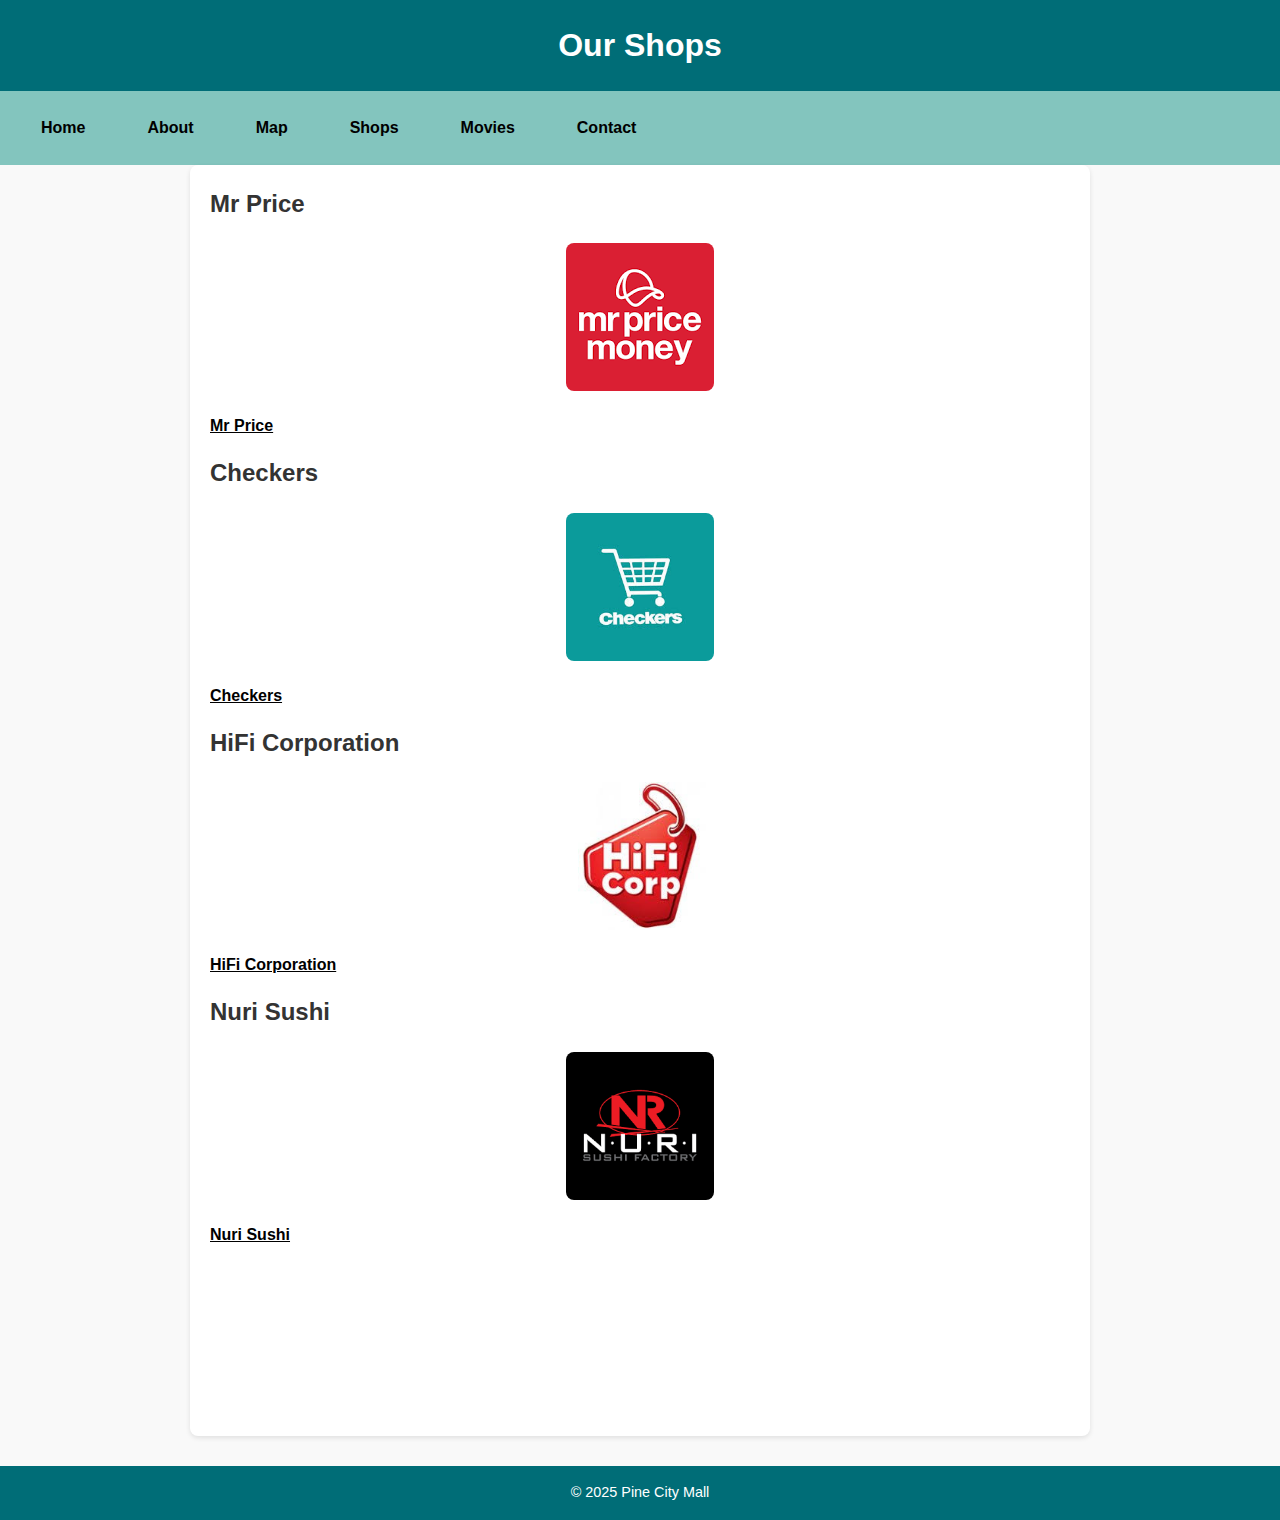
<file: shops.html>
<!DOCTYPE html>
<html lang="en">
<head>
    <meta charset="UTF-8">
    <title>Shops</title>
    <link rel="stylesheet" href="style.css">
</head>
<body>
    <header><h1>Our Shops</h1></header>
    <nav>
        <a href="index.html">Home</a>
        <a href="about.html">About</a>
        <a href="map.html">Map</a>
        <a href="shops.html">Shops</a>
        <a href="movies.html">Movies</a>
        <a href="contact.html">Contact</a>
    </nav>
    <div id="store-image-icons">
        <main>
            <h2>Mr Price</h2>
                <p>
                  <img src="images/mrpICON.png" alt="Mr Price Icon" style="width:148px; height:148px;">
                  <a href="mrp.html">Mr Price</a>
                </p>

            <h2>Checkers</h2>   
                <p>
                  <img src="images/checkersICON.jpeg" alt="Checkers Icon" style="width:148px; height:148px;">
                  <a href="checkers.html">Checkers</a>
                </p>

            <h2>HiFi Corporation</h2>
                <p>
                  <img src="images/hificorpICON.jpeg" alt="HiFi Corporation Icon" style="width:148px; height:148px;">
                  <a href="hificorp.html">HiFi Corporation</a>
                </p>

            <h2>Nuri Sushi</h2>
                <p>
                  <img src="images/nuriICON.png" alt="Nuri Sushi Icon" style="width:148px; height:148px;">
                  <a href="sushi.html">Nuri Sushi</a>
                </p>
            <br>
            <br>
            <br>
            <br>
            <br>
            <br>
            
        </main>
    </div>
    <footer>&copy; 2025 Pine City Mall</footer>
</body>
</html>
</file>
<file: style.css>
body {
    font-family: 'Segoe UI', Tahoma, Geneva, Verdana, sans-serif;
    background-color: #f0f8ff;
    margin: 0;
    padding: 0;
}

header {
    background-color: #606C5D;
    color: navajowhite;
    padding: 1em 0;
    text-align: center;
}

nav {
    background-color: #F1C376;
    overflow: hidden;
}

nav a {
    float: left;
    display: block;
    color: white;
    text-align: center;
    padding: 14px 16px;
    text-decoration: none;
}

nav a:hover {
    background-color: #ddd;
    color: black;
}

main {
    padding: 20px 0px 0px 20px;
}

#store-image-icons a {
    color: black;
    font-size: 16px;
    font-weight: bold;
    font-style:inherit
    
}

/*----------------- FOOTER -----------------*/
footer {
    background-color: #606C5D;
    color: white;
    text-align: center;
    padding: 10px;
    position: fixed;
    width: 100%;
    bottom: 0;
}

img {
    max-width: 100%;
    height: auto;
}
/*----------------- ABOUT US PAGE -----------------*/

* {
    margin: 0;
    padding: 0;
    box-sizing: border-box;
}

body {
    font-family: Arial, Helvetica, sans-serif;
    line-height: 1.6;
    background-color: #f9f9f9;
    color: #333;
    margin: 0;
    padding: 0;
}

header {
    background-color: #006d77;
    color: #fff;
    text-align: center;
    padding: 20px;
}

header h1 {
    font-size: 2em;
}

nav {
    background-color: #83c5be;
    text-align: center;
    padding: 10px;
}

nav a {
    color: #000;
    text-decoration: none;
    margin: 0 15px;
    font-weight: bold;
    transition: color 0.3s ease;
}

nav a:hover {
    color: #006d77;
}

main {
    padding: 20px;
    max-width: 900px;
    margin: auto;
    background-color: #fff;
    border-radius: 8px;
    box-shadow: 0 2px 5px rgba(0,0,0,0.1);
}

main p {
    margin-bottom: 15px;
    font-size: 1.1em;
}

main img {
    display: block;
    margin: 20px auto;
    border-radius: 8px;
    max-width: 100%;
    height: auto;
}

footer {
    background-color: #006d77;
    color: #fff;
    text-align: center;
    padding: 15px;
    margin-top: 30px;
    font-size: 0.9em;
    position: relative;
}

/*----------------- CHECKERS PAGE -----------------*/

.store-header {
    display: flex;
    align-items: center;
    gap: 20px;
    background-color: #fff;
    padding: 20px;
    max-width: 900px;
    margin: 20px auto;
    border-radius: 8px;
    box-shadow: 0 2px 5px rgba(0,0,0,0.1);
}

.store-header .logo {
    width: 100px;
    height: auto;
    border-radius: 8px;
}

.hero {
    text-align: center;
    background-color: #edf6f9;
    padding: 20px;
    margin: 20px auto;
    max-width: 900px;
    border-radius: 8px;
}

/*------ Special Promo Box ------*/
.special {
    text-align: center;
    background-color: #FFA7A6;
    padding: 20px;
    margin: 20px auto;
    max-width: 600px;
    border-radius: 8px;
    box-shadow: 0 2px 5px rgba(0,0,0,0.1);
}

.special img {
    width: 250px;
    height: auto;
    border-radius: 8px;
    margin: 15px 0;
}

.special .price {
    font-size: 1.2em;
    color: #d62828;
}

.products {
    display: grid;
    grid-template-columns: 1fr; 
    gap: 20px;
    max-width: 900px;
    margin: 20px auto;
}

.product {
    background-color: #fff;
    padding: 20px;
    border-radius: 8px;
    box-shadow: 0 2px 5px rgba(0,0,0,0.1);
    text-align: center;
}

.product img {
    width: 250px;
    height: auto;
    margin: 10px auto;
    display: block;
    border-radius: 8px;
}

.product .price {
    margin-top: 10px;
    font-size: 1.1em;
    color: #006d77;
}
</file>
